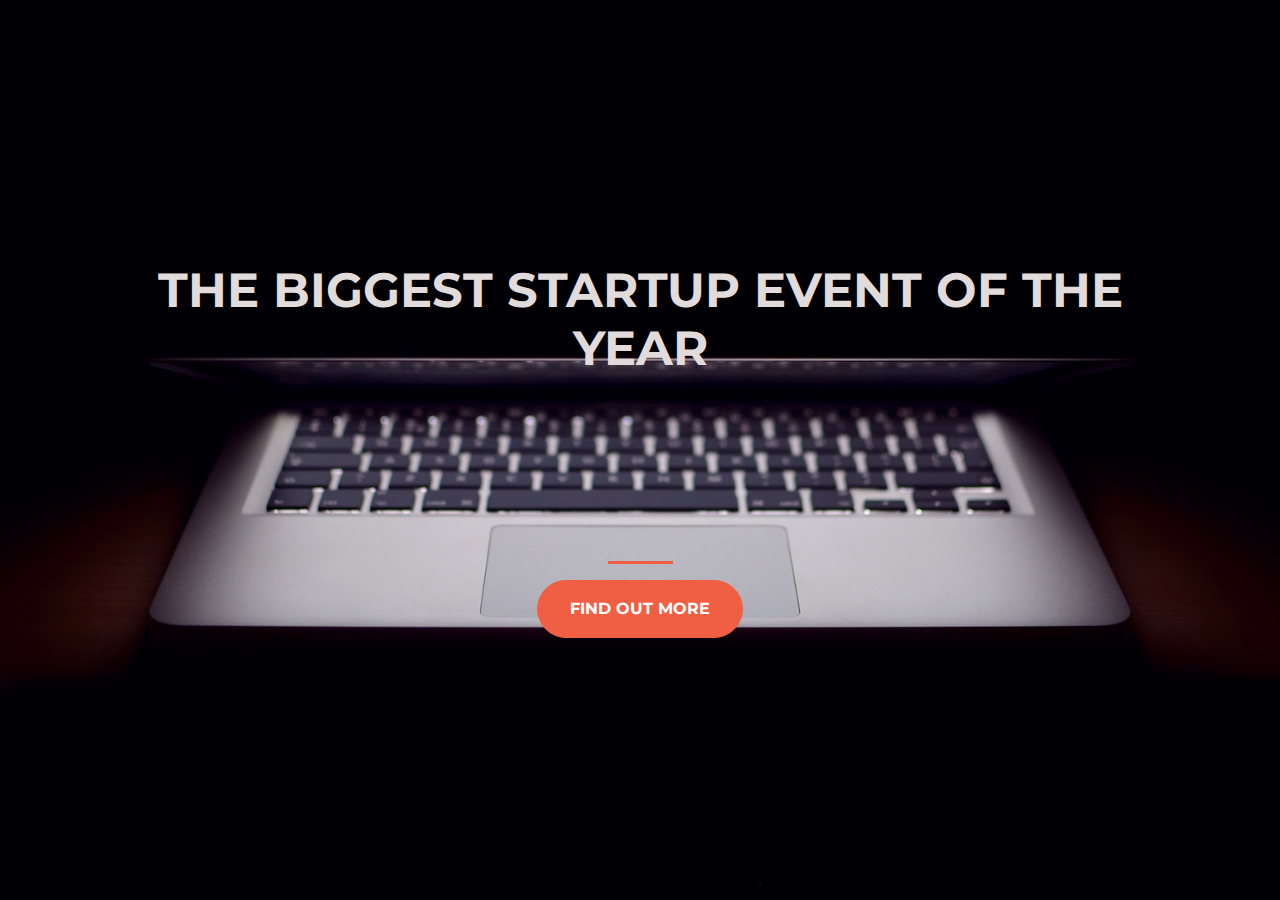
<file: index.html>
<!DOCTYPE html>
<html>
  <head>
    <title>Startup</title>
    <!-- Required meta tags -->
    <meta charset="utf-8">
    <meta name="viewport" content="width=device-width, initial-scale=1, shrink-to-fit=no">

    <!-- Google Fonts -->
    <link href="https://fonts.googleapis.com/css?family=Montserrat" rel="stylesheet">

    <!-- Bootstrap CSS from a CDN. This way you don't have to include the bootstrap file yourself -->
    <link rel="stylesheet" href="https://stackpath.bootstrapcdn.com/bootstrap/4.3.1/css/bootstrap.min.css" integrity="sha384-ggOyR0iXCbMQv3Xipma34MD+dH/1fQ784/j6cY/iJTQUOhcWr7x9JvoRxT2MZw1T" crossorigin="anonymous">
    <!-- Your own stylesheet -->
    <link rel="stylesheet" type="text/css" href="styles.css">
  </head>
  <body>
    <div class="container d-flex align-items-center h-100">
      <div class="row">
        <header class="text-center col-12">
          <h1 class="text-uppercase"><strong>The biggest startup event of the year</strong></h1>
        </header>
        <div class="buffer col-12"></div>
        <section class="text-center col-12">
          <hr>
          <a href="https://mailchi.mp/2ad0bdc8329b/freelancepractice">
          	<button class="btn btn-primary btn-xl">Find out more</button>
          </a>
        </section>
      </div>
    </div>
  </body>
</html>
</file>
<file: styles.css>
body,
html {
  width: 100%;
  height: 100%;
  font-family: 'Montserrat', sans-serif;
  background: url(header.jpg) no-repeat center center fixed; 
  -webkit-background-size: cover;
  -moz-background-size: cover;
  -o-background-size: cover;
  background-size: cover;
}

h1 {
  font-size: 3rem;
  color: #e2dbdb;
}

hr {
  border-color: #F05F44;
  border-width: 3px;
  max-width: 65px;
}

.buffer {
  height: 10rem;
}

.btn {
  font-weight: 700;
  border-radius: 300px;
  text-transform: uppercase;
}

.btn-primary {
  background-color: #F05F44;
  border-color: #F05F44;
}

.btn-primary:hover {
  background-color: #ee4b08;
  border-color: #ee4b08;
  border-width: 4px;
}

.btn-xl {
  padding: 1rem 2rem;
}
</file>
